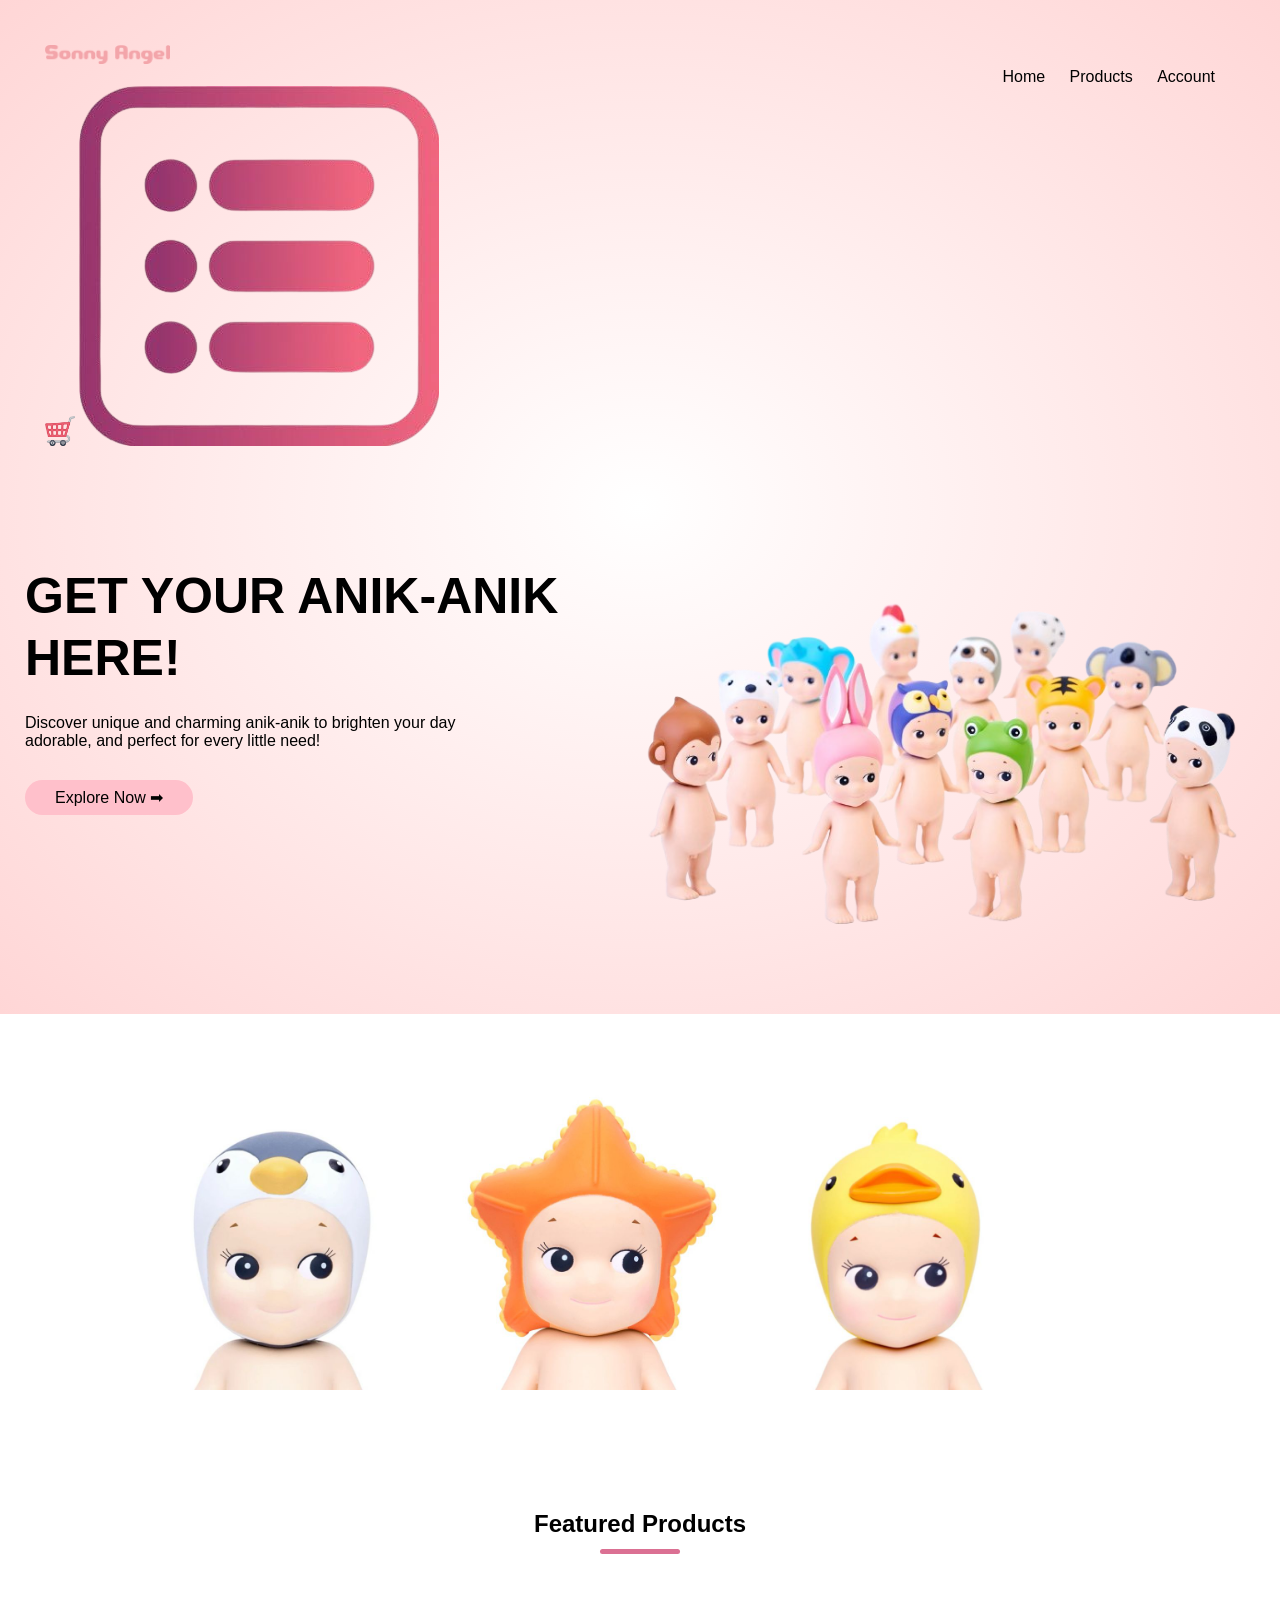
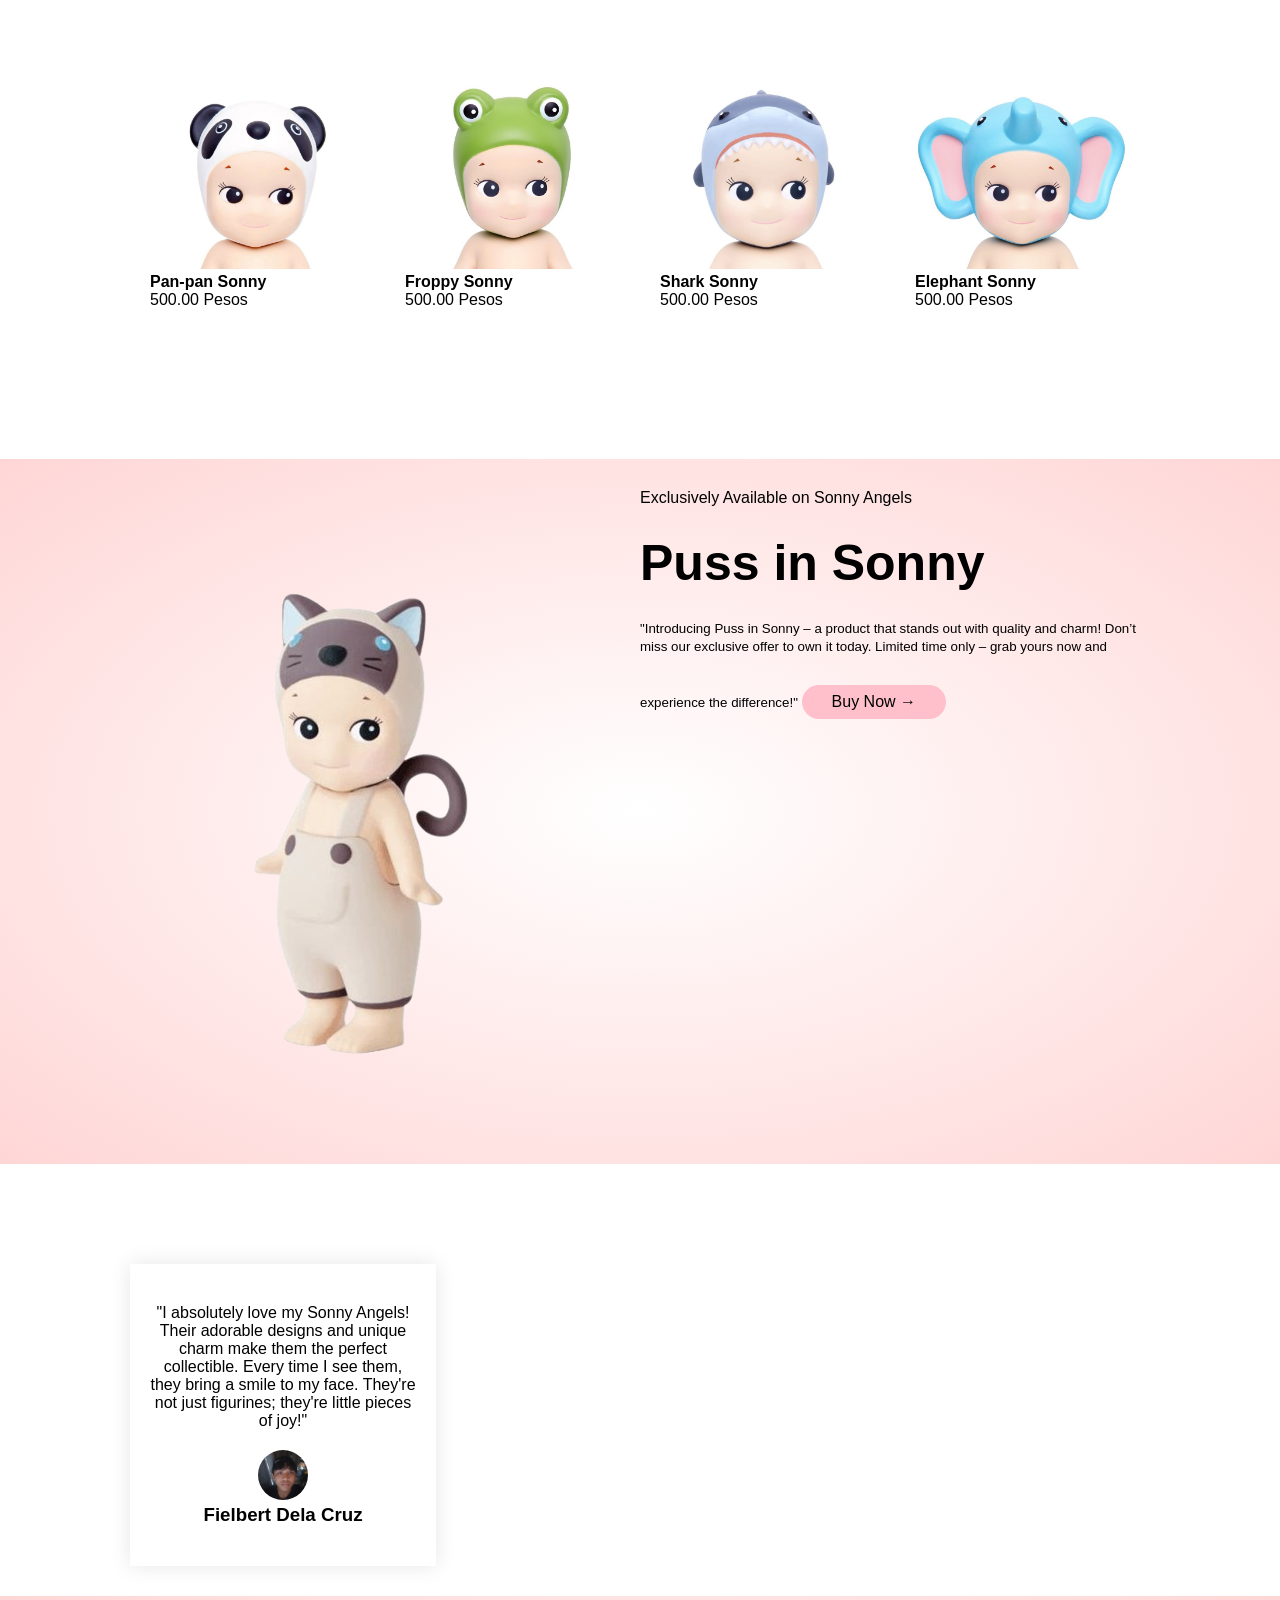
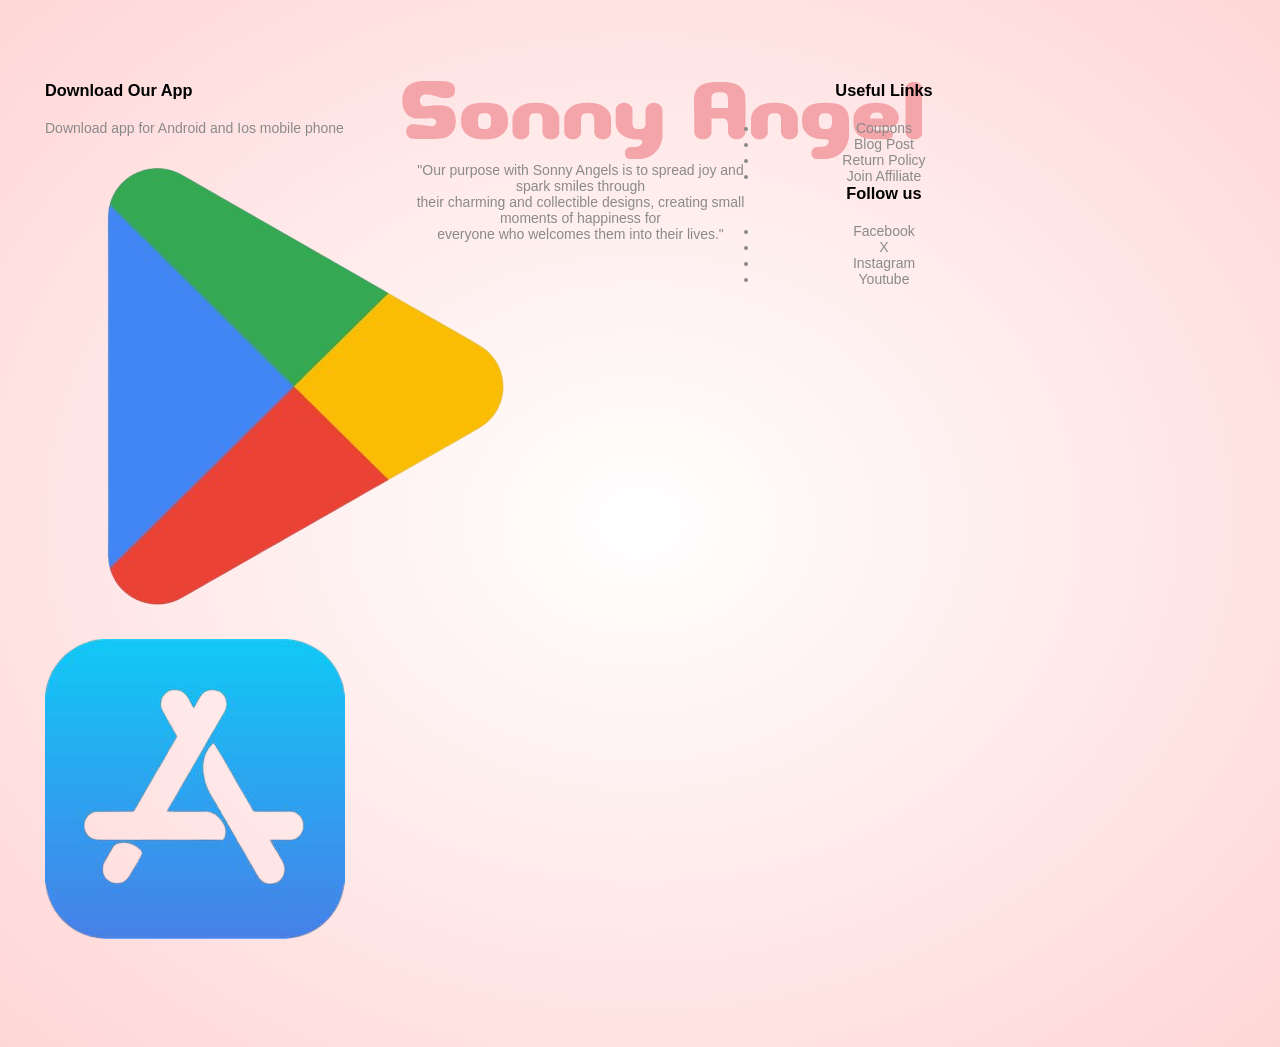
<file: DELA CRUZ/index.html>
<!DOCTYPE html>
<html lang="en">
    <head>
        <meta charset="UTF-8">
        <meta name="viewport" content="width"=device-width, initial scale="1.0">
        <title>Anik-anik </title>
        <link rel="stylesheet" href="style.css">
    </head>
    <body>
    <div class="header">

    
        <div class="container">
            <div class="navbar">
                <div class="logo">
                    <a href="index.html"><img src="IMAGES/logo1.png" width="125px"></a>
                </div>
                <nav>
                    <ul id="MenuItems">
                        <li><a href="index.html">Home</a></li>
                        <li><a href="product.html">Products</a></li>
                        <li><a href="account.html">Account</a></li>
                    </ul>
                </nav>
                <a href="cart.html"><img src="IMAGES/cart1.png" width="30px" height="30px"></a>
                <img src="IMAGES/menu-removebg-preview.png" class="menu-icon" onclick="menutoggle()">
            </div>
<div class="row">
    <div class="col-2">
<h1>GET YOUR ANIK-ANIK HERE!</h1>
<p>
    Discover unique and charming anik-anik to brighten your day <br> adorable, and perfect for every little need!
</p>
<a href="" class ="btn">Explore Now &#10145;</a>
    </div>
    <div class="col-2">
        <img src="IMAGES/sony-removebg-preview.png">
    </div>
</div>
  </div>
    </div>
    <!-------- featured categories -------->
    <div class="categories">
        <div class="small-container">
            <div class="row">
                <div class="col-3">
                    <img src="IMAGES/pengu.jpg">
                </div>
                <div class="col-3">
                    <img src="IMAGES/star.jpg" >
                </div>
                <div class="col-3">
                    <img src="IMAGES/bibe.jpg" >
                </div>
            </div>
        </div>
        
    </div>
 <!-------- featured products -------->
 <div class="small-container">
    <h2 class="title">Featured Products</h2>
    <div class="row">
        <div class="col-4">
            <a href="product-details.html"><img src="IMAGES/panda.jpg" > </a>
            <a href="product-details.html"><h4>Pan-pan Sonny</h4></a>
            <P>500.00 Pesos</P> 

        </div>
        <div class="col-4">
            <img src="IMAGES/kappa.jpg" >
            <h4>Froppy Sonny</h4>
            <P>500.00 Pesos</P> 

        </div>
        <div class="col-4">
            <img src="IMAGES/shark.jpg" >
            <h4>Shark Sonny</h4>
            <P>500.00 Pesos</P> 

        </div>
        <div class="col-4">
            <img src="IMAGES/elephant.jpg" >
            <h4>Elephant Sonny</h4>
            <P>500.00 Pesos</P> 

        </div>
    </div>

 </div>
 <!-------- offer -------->
 <div class="offer">
    <div class="small-container">
        <div class="row">
            <div class="col-2">
                <img src="IMAGES/puss-removebg-preview.png" class="offer-img" >
            </div>
            <div class="col-2">
                <p>Exclusively Available on Sonny Angels</p>
                <h1>Puss in Sonny </h1>
                <small>"Introducing Puss in Sonny – a product that stands out with quality and charm!
                    Don’t miss our exclusive offer to own it today. Limited time only – grab yours now and experience the difference!"
                </small>

                <a href="" class="btn">Buy Now &#8594;</a>
            </div>
            
        </div>
    </div>
 </div>

<!-------- testimonial -------->
<div class="testimonial">
<div class="small-container">
    <div class="row">
<div class="col-3">
    
    <p>
        "I absolutely love my Sonny Angels! Their adorable designs and unique
         charm make them the perfect collectible.
         Every time I see them, they bring a smile to my face.
         They're not just figurines; they're little pieces of joy!"
    </p>
    <img src="IMAGES/user.jpg" >
    <h3> Fielbert Dela Cruz</h3>
</div>
    </div>
</div>
</div>
<!-------- footer -------->
<div class="footer">
    <div class="container">
        <div class="row">
            <div class="footer-col-1">
                <h3>Download Our App</h3>
                <p>Download app for Android and Ios mobile phone</p>
                <div class="app-logo">
                    <img src="IMAGES/playstore.png">
                    <img src="IMAGES/appstore.png">
                </div>
            </div>
            <div class="footer-col-2">
               <img src="IMAGES/logo1.png" >
                <p>"Our purpose with Sonny Angels is to spread joy
                     and spark smiles through <br>
                     their charming and collectible designs,
                      creating small moments of happiness for <br>
                    everyone who welcomes them into their lives."</p>
            </div>
            <div class="footer-col-3">
                <h3>Useful Links</h3>
                <ul>
                    <li>Coupons</li>
                    <li>Blog Post</li>
                    <li> Return Policy</li>
                    <li>Join Affiliate</li>
                </ul>
                <div class="footer-col-4">
                <h3>Follow us</h3>
                <ul>
                    <li>Facebook</li>
                    <li>X</li>
                    <li> Instagram</li>
                    <li>Youtube</li>
                </ul>
            </div>
        </div>
        
        
    </div>
</div>
<!-------- js for toggle menu -------->

<script>
    var MenuItems = document.getElementById("MenuItems");

    MenuItems.style.maxHeight = "0px";

    function menutoggle(){
        if(MenuItems.style.maxHeight == "0px")
    {
        MenuItems.style.maxHeight = "200px";
    }
    else
    {
     MenuItems.style.maxHeight = "0px";
    }
    }
</script>
    </body>
</html>
</file>
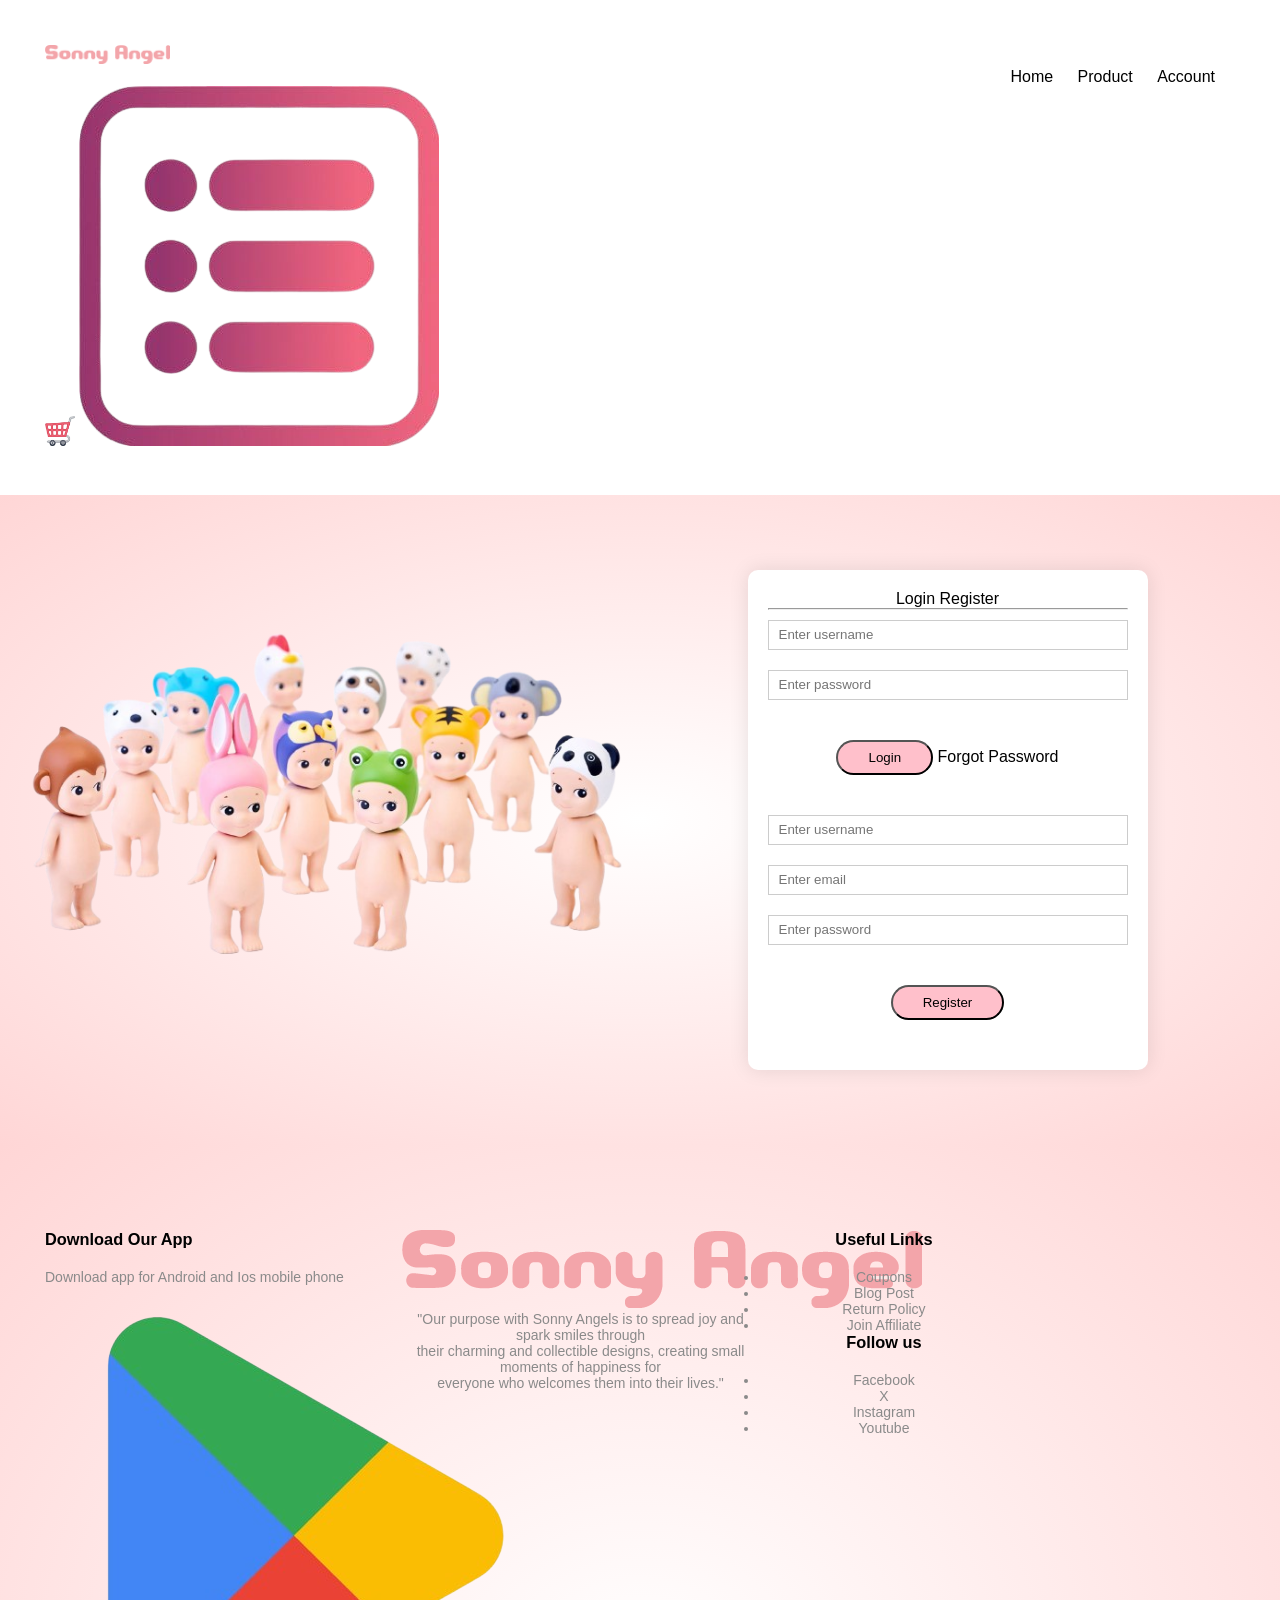
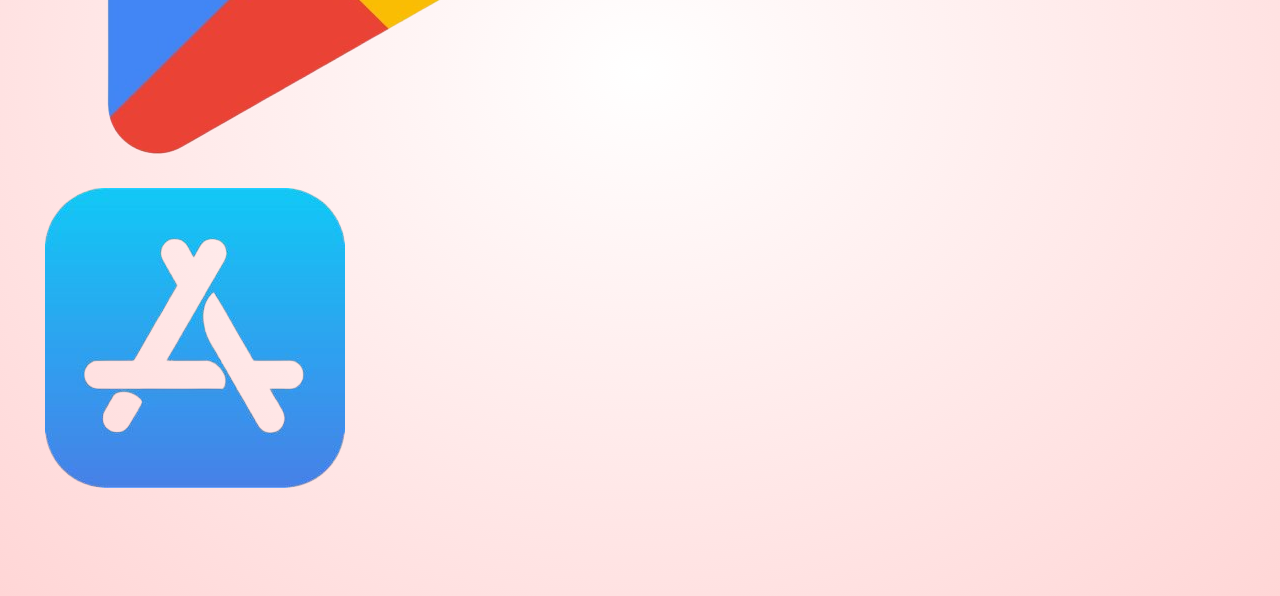
<file: DELA CRUZ/account.html>
<!DOCTYPE html>
<html lang="en">

<head>
    <meta charset="UTF-8">
    <meta name="viewport" content="width=device-width, initial-scale=1.0">
    <title>All Products - Anik-anik</title>
    <link rel="stylesheet" href="style.css">
</head>

<body>
    <div class="container">
        <div class="navbar">
            <div class="logo">
                <img src="IMAGES/logo1.png" width="125px">
            </div>
            <nav>
                <ul id="MenuItems">
                    <li><a href="index.html">Home</a></li>
                        <li><a href="product.html">Product</a></li>
                    <li><a href="account.html">Account</a></li>
                    
                </ul>
            </nav>
            <img src="IMAGES/cart1.png" width="30px" height="30px">
            <img src="IMAGES/menu-removebg-preview.png" class="menu-icon" onclick="menutoggle()">
        </div>

    </div>
    <!-- account page -->
    <div class="account-page">
        <div class="container">
            <div class="row">
                <div class="col-2">
                    <img src="IMAGES/sony-removebg-preview.png" width="100%">
                </div>
                <div class="col-2">
                    <div class="form-container">
                        <div class="form-btn">
                            <span onclick="login()">Login</span>
                            <span onclick="Register()">Register</span>
                            <hr id="Indicator">
                        </div>
                        <form id="LoginForm">
                            <input type="text" name="username" placeholder="Enter username" required>
                            <input type="password" name="password" placeholder="Enter password" required>
                            <button type="submit" class="btn">Login</button>
                            <a href="/forgot-password">Forgot Password</a>
                        </form>
                        <form id="RegForm">
                            <input type="text" name="username" placeholder="Enter username" required>
                            <input type="email" name="email" placeholder="Enter email" required>
                            <input type="password" name="password" placeholder="Enter password" required minlength="6">
                            <button type="submit" class="btn">Register</button>
                        </form>
                    </div>
                </div>
            </div>
        </div>
    </div>
    

    <!-------- footer -------->
    <div class="footer">
        <div class="container">
            <div class="row">
                <div class="footer-col-1">
                    <h3>Download Our App</h3>
                    <p>Download app for Android and Ios mobile phone</p>
                    <div class="app-logo">
                        <img src="IMAGES/playstore.png">
                        <img src="IMAGES/appstore.png">
                    </div>
                </div>
                <div class="footer-col-2">
                    <img src="IMAGES/logo1.png">
                    <p>"Our purpose with Sonny Angels is to spread joy
                        and spark smiles through <br>
                        their charming and collectible designs,
                        creating small moments of happiness for <br>
                        everyone who welcomes them into their lives."</p>
                </div>
                <div class="footer-col-3">
                    <h3>Useful Links</h3>
                    <ul>
                        <li>Coupons</li>
                        <li>Blog Post</li>
                        <li> Return Policy</li>
                        <li>Join Affiliate</li>
                    </ul>
                    <div class="footer-col-4">
                        <h3>Follow us</h3>
                        <ul>
                            <li>Facebook</li>
                            <li>X</li>
                            <li> Instagram</li>
                            <li>Youtube</li>
                        </ul>
                    </div>
                </div>


            </div>
        </div>
        <!-------- js for toggle menu -------->

        <script>
            var MenuItems = document.getElementById("MenuItems");

            MenuItems.style.maxHeight = "0px";

            function menutoggle() {
                if (MenuItems.style.maxHeight == "0px") {
                    MenuItems.style.maxHeight = "200px";
                }
                else {
                    MenuItems.style.maxHeight = "0px";
                }
            }


        </script>

        <!-- js for toggle form -->
<script>
        let loginForm = document.getElementById('LoginForm');
let regForm = document.getElementById('RegForm');
let indicator = document.getElementById('Indicator');

function login() {
    loginForm.style.display = "block";
    regForm.style.display = "none";
    indicator.style.transform = "translateX(0px)";
}

function Register() {
    loginForm.style.display = "none";
    regForm.style.display = "block";
    indicator.style.transform = "translateX(100px)";
}
</script>
</body>

</html>
</file>
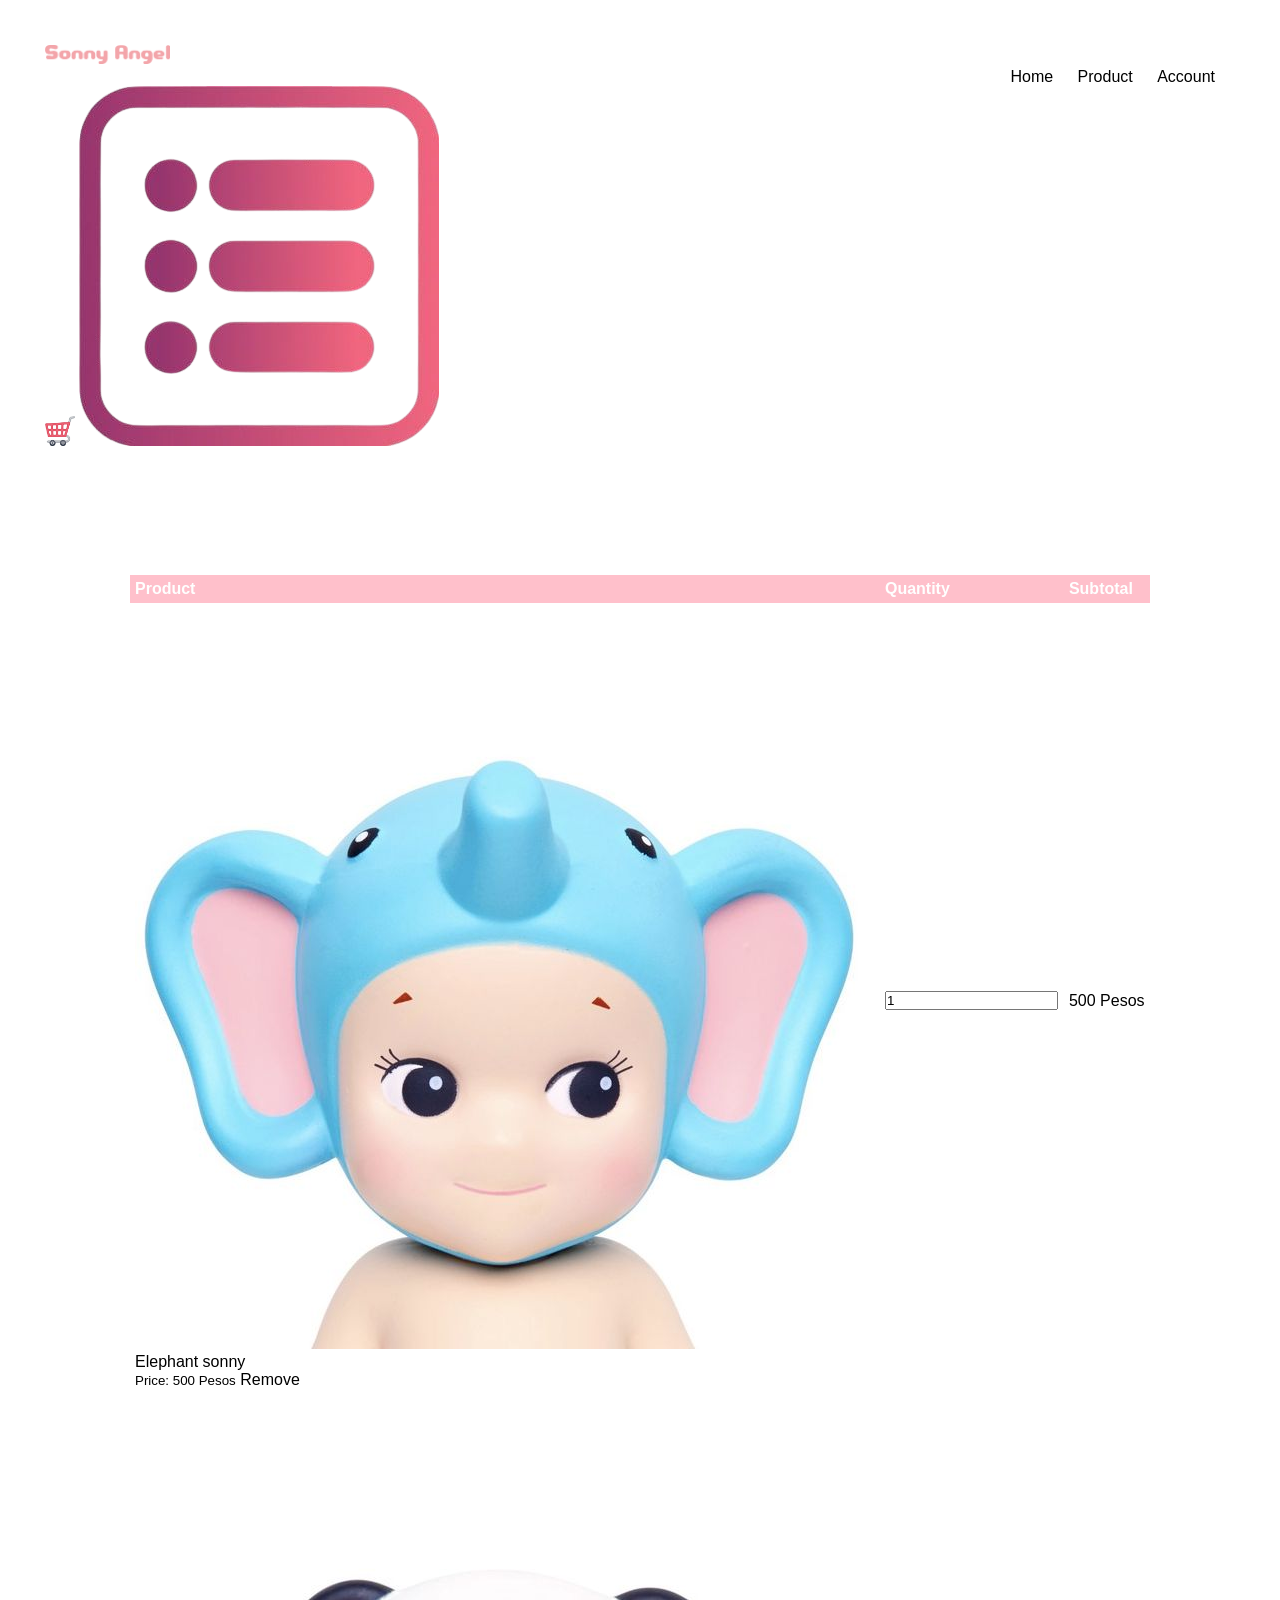
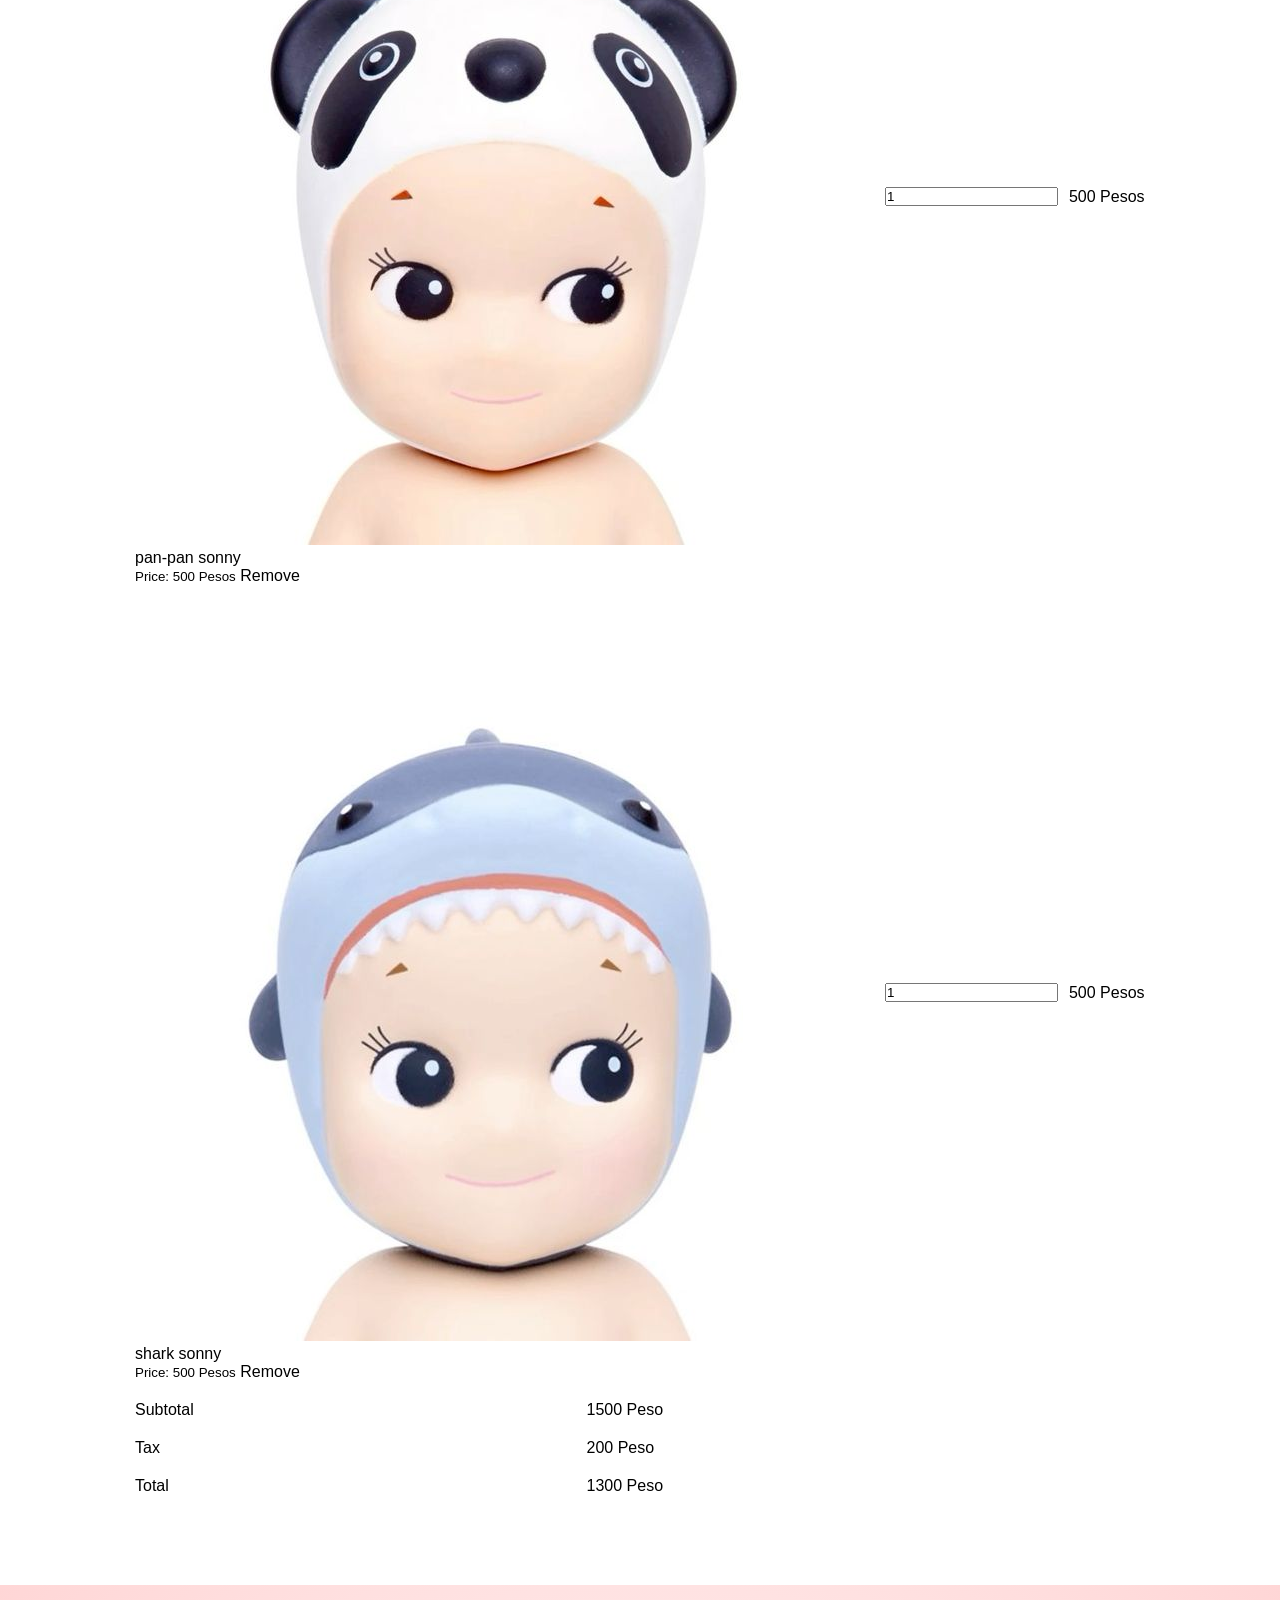
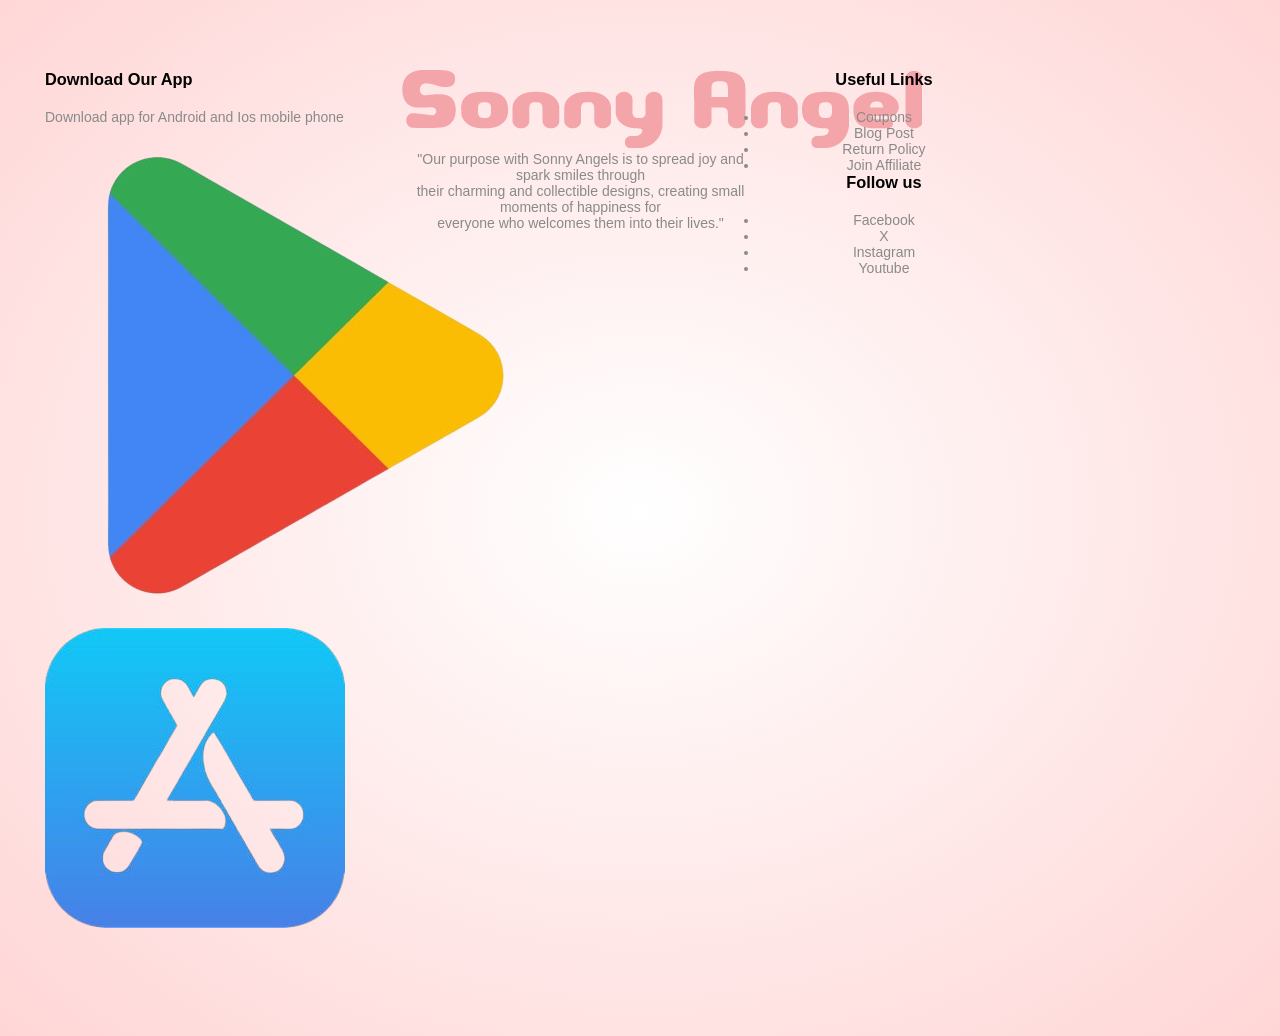
<file: DELA CRUZ/cart.html>
<!DOCTYPE html>
<html lang="en">

<head>
    <meta charset="UTF-8">
    <meta name="viewport" content="width=device-width, initial-scale=1.0">
    <title>All Products - Anik-anik</title>
    <link rel="stylesheet" href="style.css">
</head>

<body>
    <div class="container">
        <div class="navbar">
            <div class="logo">
                <img src="IMAGES/logo1.png" width="125px">
            </div>
            <nav>
                <ul id="MenuItems">
                    <li><a href="index.html">Home</a></li>
                    <li><a href="product.html">Product</a></li>
                <li><a href="account.html">Account</a></li>
                </ul>
            </nav>
            <img src="IMAGES/cart1.png" width="30px" height="30px">
            <img src="IMAGES/menu-removebg-preview.png" class="menu-icon" onclick="menutoggle()">
        </div>

    </div>

    <!-------- cart item details -------->
    <div class="small-container cart-page">
        <table>
            <tr>
                <th>Product</th>
                <th>Quantity</th>
                <th>Subtotal</th>
            </tr>
            <tr>
                <td>
                    <div class="cart-info">
                        <img src="IMAGES/elephant.jpg">
                        <div>
                            <p>Elephant sonny</p>
                            <small>Price: 500 Pesos</small>
                            <a href="">Remove</a>
                            <br>
                        </div>
                    </div>
                </td>
                <td><input type="number" value="1"></td>
                <td>500 Pesos</td>
            </tr>
             <tr>
                <td>
                    <div class="cart-info">
                        <img src="IMAGES/panda.jpg">
                        <div>
                            <p>pan-pan sonny</p>
                            <small>Price: 500 Pesos</small>
                            <a href="">Remove</a>
                            <br>
                        </div>
                    </div>
                </td>
                <td><input type="number" value="1"></td>
                <td>500 Pesos</td>
            </tr>
                <td>
                    <div class="cart-info">
                        <img src="IMAGES/shark.jpg">
                        <div>
                            <p>shark sonny</p>
                            <small>Price: 500 Pesos</small>
                            <a href="">Remove</a>
                            <br>
                        </div>
                    </div>
                </td>
                <td><input type="number" value="1"></td>
                <td>500 Pesos</td>
            </tr>
        </table>
    <div class="total-price">
        <table>
            <tr>
                <td>Subtotal</td>
                <td>1500 Peso</td>
            </tr><tr>
                <td>Tax</td>
                <td>200 Peso</td>
            </tr><tr>
                <td>Total</td>
                <td>1300 Peso</td>
            </tr>
        </table>
    </div>



    </div>

    <!-------- footer -------->
    <div class="footer">
        <div class="container">
            <div class="row">
                <div class="footer-col-1">
                    <h3>Download Our App</h3>
                    <p>Download app for Android and Ios mobile phone</p>
                    <div class="app-logo">
                        <img src="IMAGES/playstore.png">
                        <img src="IMAGES/appstore.png">
                    </div>
                </div>
                <div class="footer-col-2">
                    <img src="IMAGES/logo1.png">
                    <p>"Our purpose with Sonny Angels is to spread joy
                        and spark smiles through <br>
                        their charming and collectible designs,
                        creating small moments of happiness for <br>
                        everyone who welcomes them into their lives."</p>
                </div>
                <div class="footer-col-3">
                    <h3>Useful Links</h3>
                    <ul>
                        <li>Coupons</li>
                        <li>Blog Post</li>
                        <li> Return Policy</li>
                        <li>Join Affiliate</li>
                    </ul>
                    <div class="footer-col-4">
                        <h3>Follow us</h3>
                        <ul>
                            <li>Facebook</li>
                            <li>X</li>
                            <li> Instagram</li>
                            <li>Youtube</li>
                        </ul>
                    </div>
                </div>


            </div>
        </div>
        <!-------- js for toggle menu -------->

        <script>
            var MenuItems = document.getElementById("MenuItems");

            MenuItems.style.maxHeight = "0px";

            function menutoggle() {
                if (MenuItems.style.maxHeight == "0px") {
                    MenuItems.style.maxHeight = "200px";
                }
                else {
                    MenuItems.style.maxHeight = "0px";
                }
            }


        </script>
</body>

</html>
</file>
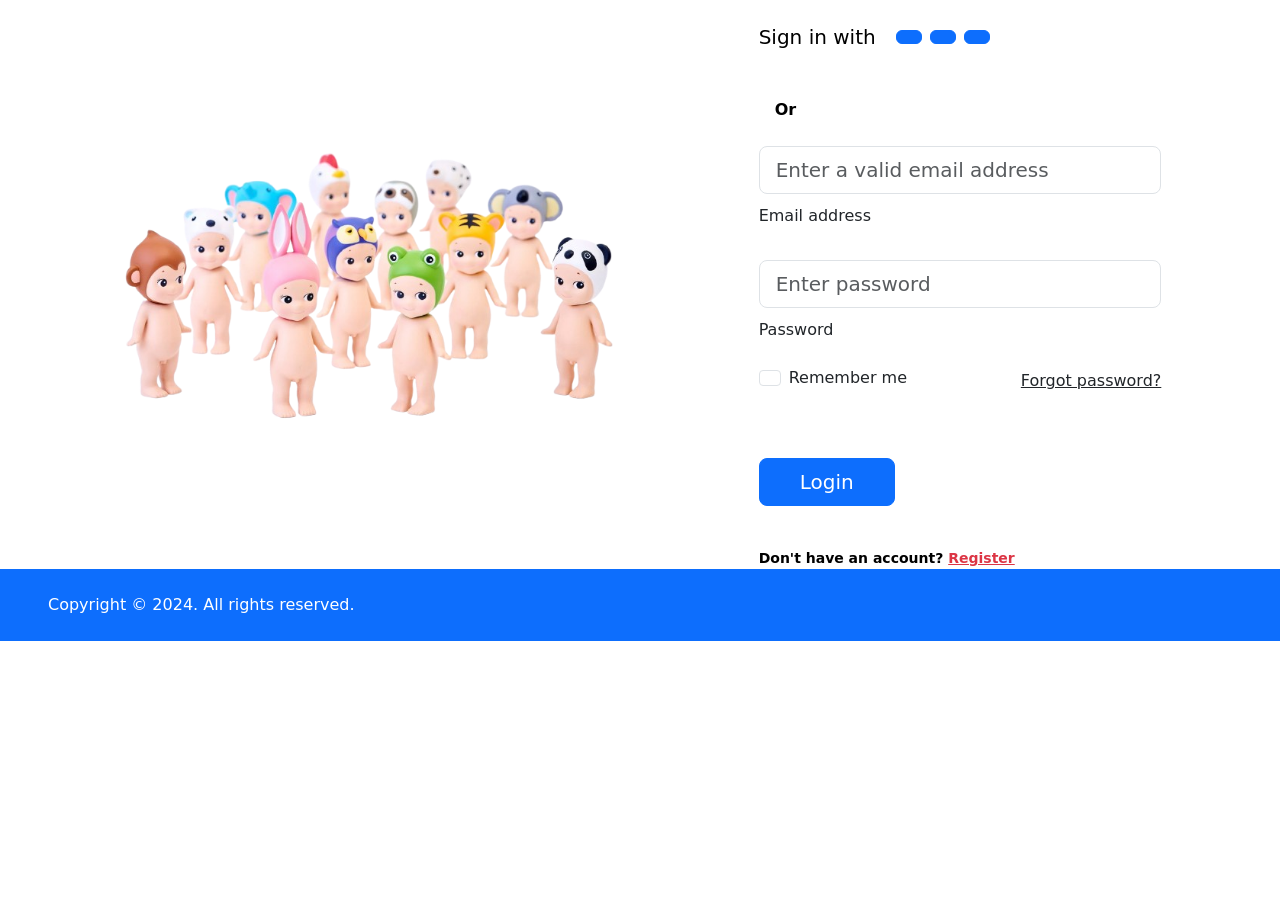
<file: DELA CRUZ/login.html>
<!DOCTYPE html>
<html lang="en">

<head>
    <meta charset="UTF-8">
    <meta name="viewport" content="width=device-width, initial-scale=1.0">
    <title>Login</title>
    <link rel="stylesheet" href="style.css">
    <link href="https://cdn.jsdelivr.net/npm/bootstrap@5.3.3/dist/css/bootstrap.min.css" rel="stylesheet"
        integrity="sha384-QWTKZyjpPEjISv5WaRU9OFeRpo6YctnYmDr5pNlyT2bRjXh0JMhjY6hW+ALEwIH" crossorigin="anonymous">
    <link rel="stylesheet" href="https://cdn.jsdelivr.net/npm/bootstrap-icons@1.11.3/font/bootstrap-icons.min.css">
    <script src="https://cdn.jsdelivr.net/npm/bootstrap@5.3.3/dist/js/bootstrap.bundle.min.js"
        integrity="sha384-YvpcrYf0tY3lHB60NNkmXc5s9fDVZLESaAA55NDzOxhy9GkcIdslK1eN7N6jIeHz"
        crossorigin="anonymous"></script>
</head>

<body>
    <section class="vh-100">
        <div class="container-fluid h-custom">
            <div class="row d-flex justify-content-center align-items-center h-100">
                <div class="col-md-9 col-lg-6 col-xl-5">
                    <img src="IMAGES/sony-removebg-preview.png"
                        class="img-fluid" alt="Sample image">
                </div>
                <div class="col-md-8 col-lg-6 col-xl-4 offset-xl-1">
                    <form>
                        <div class="d-flex flex-row align-items-center justify-content-center justify-content-lg-start">
                            <p class="lead fw-normal mb-0 me-3">Sign in with</p>
                            <button type="button" data-mdb-button-init data-mdb-ripple-init
                                class="btn btn-primary btn-floating mx-1">
                                <i class="fab fa-facebook-f"></i>
                            </button>

                            <button type="button" data-mdb-button-init data-mdb-ripple-init
                                class="btn btn-primary btn-floating mx-1">
                                <i class="fab fa-twitter"></i>
                            </button>

                            <button type="button" data-mdb-button-init data-mdb-ripple-init
                                class="btn btn-primary btn-floating mx-1">
                                <i class="fab fa-linkedin-in"></i>
                            </button>
                        </div>

                        <div class="divider d-flex align-items-center my-4">
                            <p class="text-center fw-bold mx-3 mb-0">Or</p>
                        </div>

                        <!-- Email input -->
                        <div data-mdb-input-init class="form-outline mb-4">
                            <input type="email" id="form3Example3" class="form-control form-control-lg"
                                placeholder="Enter a valid email address" />
                            <label class="form-label" for="form3Example3">Email address</label>
                        </div>

                        <!-- Password input -->
                        <div data-mdb-input-init class="form-outline mb-3">
                            <input type="password" id="form3Example4" class="form-control form-control-lg"
                                placeholder="Enter password" />
                            <label class="form-label" for="form3Example4">Password</label>
                        </div>

                        <div class="d-flex justify-content-between align-items-center">
                            <!-- Checkbox -->
                            <div class="form-check mb-0">
                                <input class="form-check-input me-2" type="checkbox" value="" id="form2Example3" />
                                <label class="form-check-label" for="form2Example3">
                                    Remember me
                                </label>
                            </div>
                            <a href="#!" class="text-body">Forgot password?</a>
                        </div>

                        <div class="text-center text-lg-start mt-4 pt-2">
                            <button type="button" data-mdb-button-init data-mdb-ripple-init
                                class="btn btn-primary btn-lg"
                                style="padding-left: 2.5rem; padding-right: 2.5rem;">Login</button>
                            <p class="small fw-bold mt-2 pt-1 mb-0">Don't have an account? <a href="#!"
                                    class="link-danger">Register</a></p>
                        </div>

                    </form>
                </div>
            </div>
        </div>
        <div
            class="d-flex flex-column flex-md-row text-center text-md-start justify-content-between py-4 px-4 px-xl-5 bg-primary">
            <!-- Copyright -->
            <div class="text-white mb-3 mb-md-0">
                Copyright © 2024. All rights reserved.
            </div>
            <!-- Copyright -->

            <!-- Right -->
            <div>
                <a href="#!" class="text-white me-4">
                    <i class="fab fa-facebook-f"></i>
                </a>
                <a href="#!" class="text-white me-4">
                    <i class="fab fa-twitter"></i>
                </a>
                <a href="#!" class="text-white me-4">
                    <i class="fab fa-google"></i>
                </a>
                <a href="#!" class="text-white">
                    <i class="fab fa-linkedin-in"></i>
                </a>
            </div>
            <!-- Right -->
        </div>
    </section>
</body>

</html>
</file>
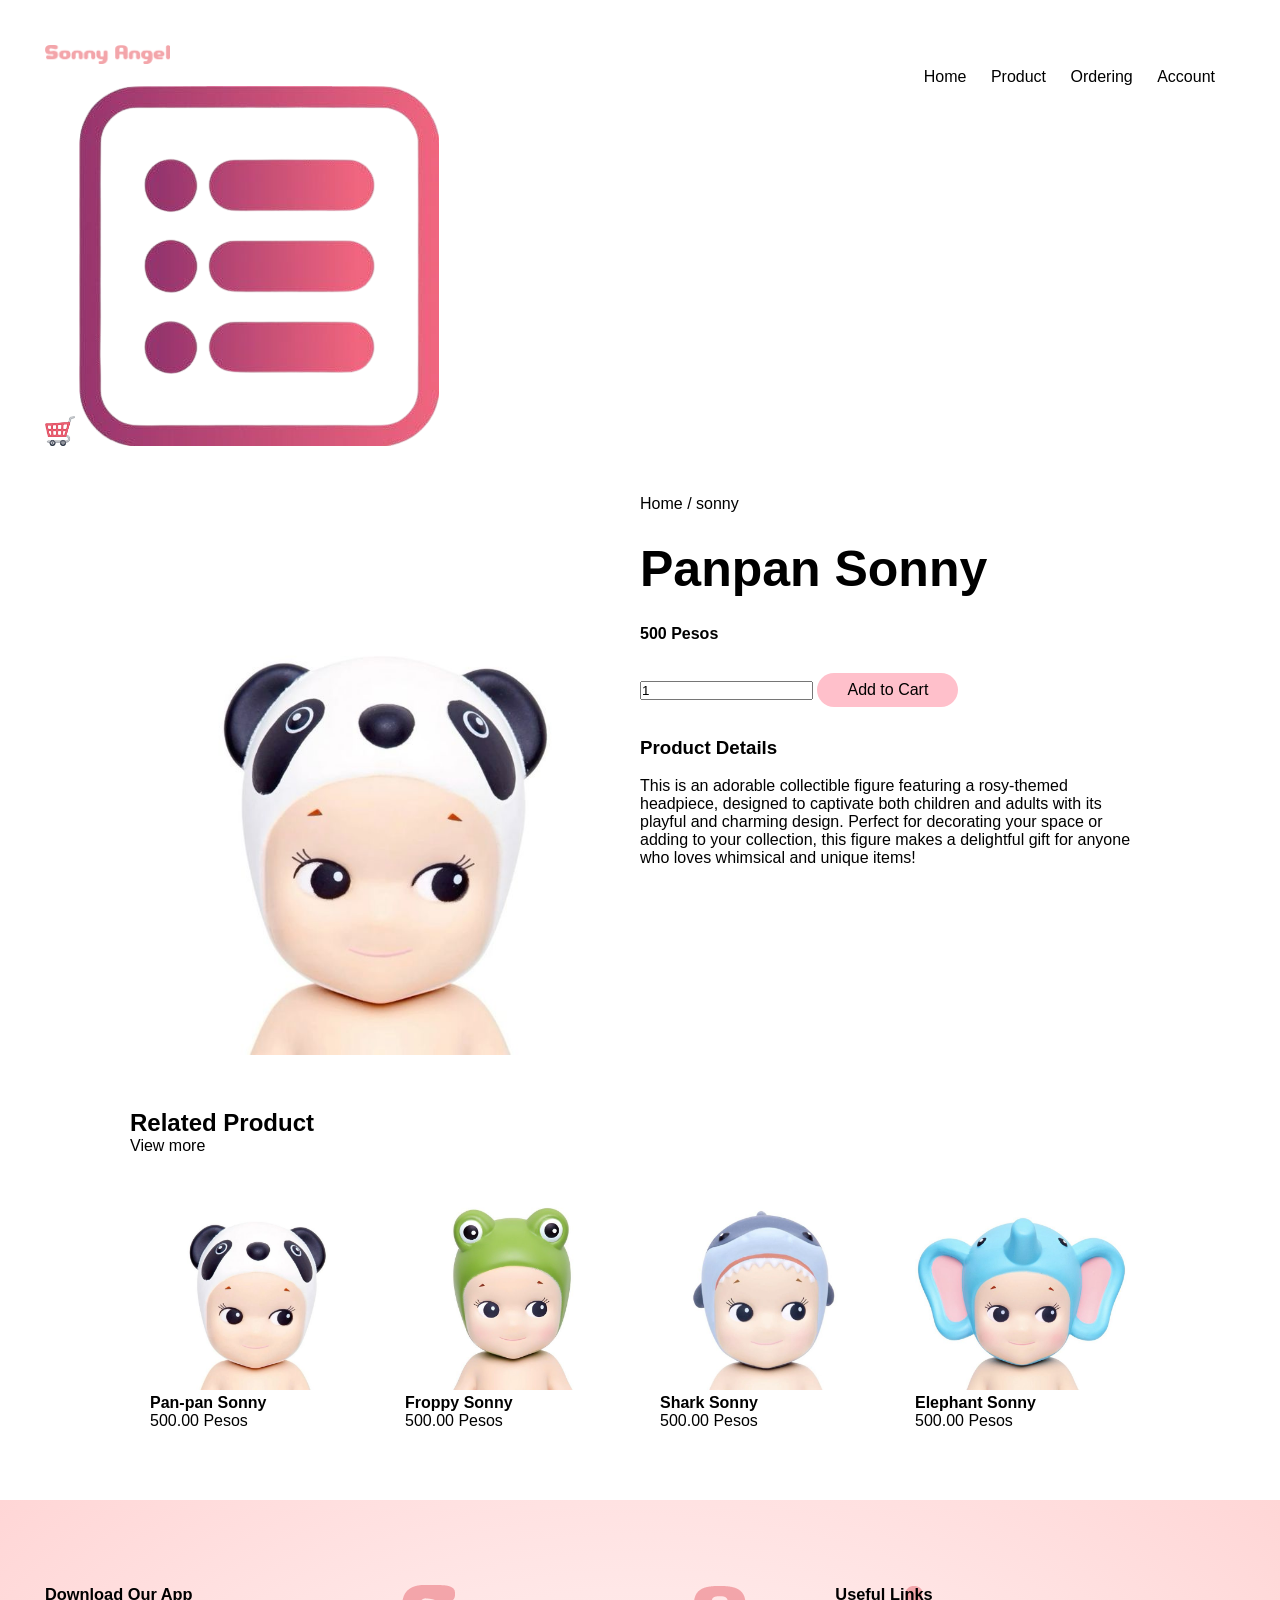
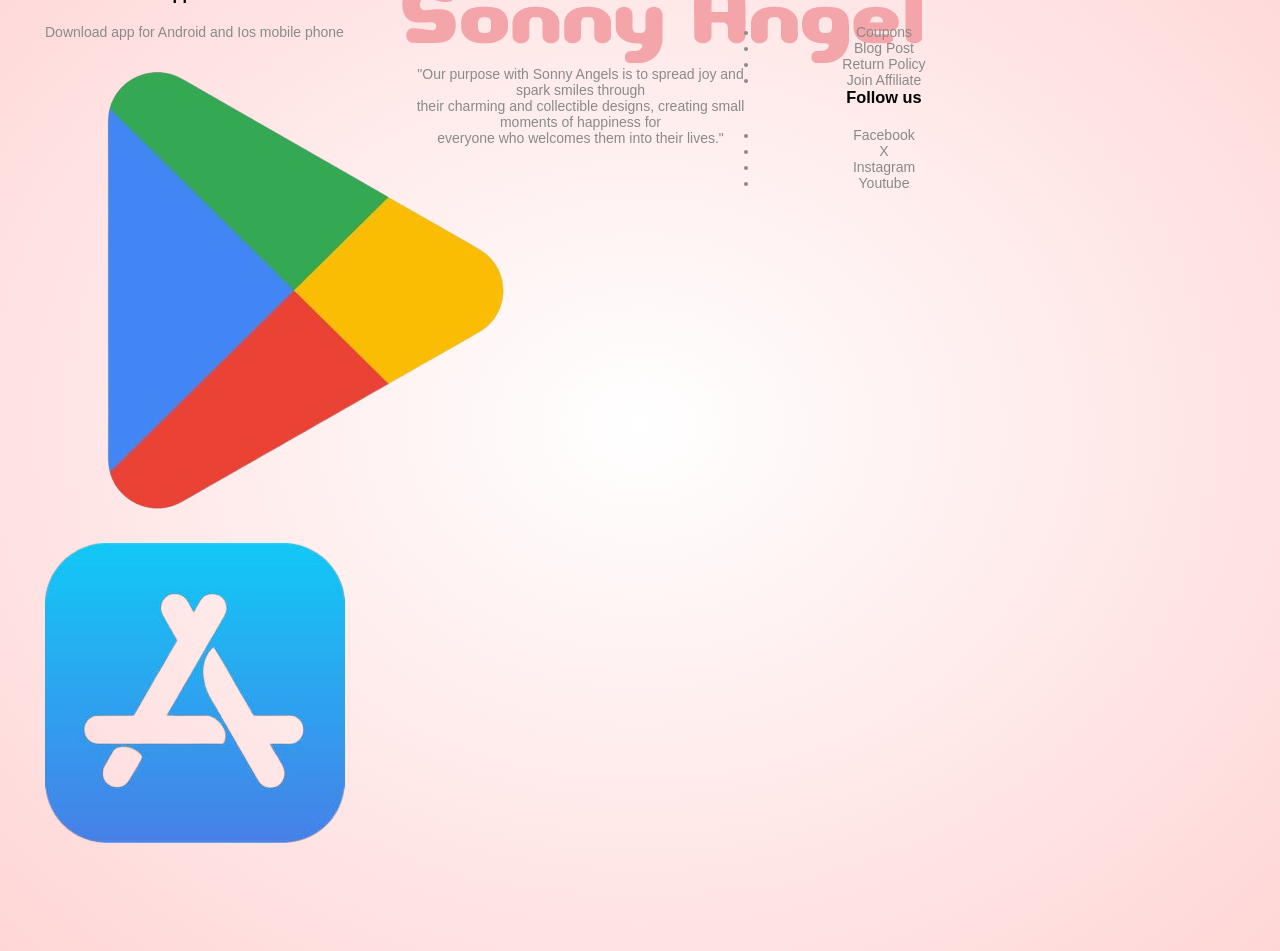
<file: DELA CRUZ/product-details.html>
<!DOCTYPE html>
<html lang="en">
    <head>
        <meta charset="UTF-8">
        <meta name="viewport" content="width"=device-width, initial scale="1.0">
        <title>All Products - Anik-anik </title>
        <link rel="stylesheet" href="style.css">
    </head>
    <body>
    

    
        <div class="container">
            <div class="navbar">
                <div class="logo">
                    <img src="IMAGES/logo1.png" width="125px">
                </div>
                <nav>
                    <ul id="MenuItems">
                        <li><a href="index.html">Home</a></li>
                        <li><a href="product.html">Product</a></li>
                        <li><a href="">Ordering</a></li>
                        <li><a href="account.html">Account</a></li>
                    </ul>
                </nav>
                <img src="IMAGES/cart1.png" width="30px" height="30px">
                <img src="IMAGES/menu-removebg-preview.png" class="menu-icon" onclick="menutoggle()">
            </div>

  </div>
  <!-------- single product details -------->

  <div class="small-container">
    <div class="row">
        <div class="col-2">
            <img src="IMAGES/panda.jpg" width="100%">

            
        </div>
        <div class="col-2">
    <p> Home / sonny</p>
    <h1>Panpan Sonny</h1>
    <h4>500 Pesos</h4>
    <input type="number" value="1">
    <a href="" class="btn">Add to Cart</a>
    <h3>Product Details</h3>
    <br>
    <p>This is an adorable collectible figure featuring a rosy-themed headpiece,
     designed to captivate both children and adults with its playful
      and charming design. 
     Perfect for decorating your space or adding to your 
     collection, this figure makes a delightful gift 
    for anyone who loves whimsical and unique items!</p>
        </div>
    </div>
  </div>
<!-------- title -------->
<div class="small-container">
    <div class="row row-2">
        <h2>Related Product</h2>
        <p>View more</p>
    </div>
</div>

<!-------- product -------->
    </div>
 <div class="small-container">
    
    
    <div class="row">
        <div class="col-4">
            <img src="IMAGES/panda.jpg" >
            <h4>Pan-pan Sonny</h4>
            <P>500.00 Pesos</P> 

        </div>
        <div class="col-4">
            <img src="IMAGES/kappa.jpg" >
            <h4>Froppy Sonny</h4>
            <P>500.00 Pesos</P> 

        </div>
        <div class="col-4">
            <img src="IMAGES/shark.jpg" >
            <h4>Shark Sonny</h4>
            <P>500.00 Pesos</P> 

        </div>
        <div class="col-4">
            <img src="IMAGES/elephant.jpg" >
            <h4>Elephant Sonny</h4>
            <P>500.00 Pesos</P> 

        </div>
        
    </div>

 </div>
 


<!-------- footer -------->
<div class="footer">
    <div class="container">
        <div class="row">
            <div class="footer-col-1">
                <h3>Download Our App</h3>
                <p>Download app for Android and Ios mobile phone</p>
                <div class="app-logo">
                    <img src="IMAGES/playstore.png">
                    <img src="IMAGES/appstore.png">
                </div>
            </div>
            <div class="footer-col-2">
               <img src="IMAGES/logo1.png" >
                <p>"Our purpose with Sonny Angels is to spread joy
                     and spark smiles through <br>
                     their charming and collectible designs,
                      creating small moments of happiness for <br>
                    everyone who welcomes them into their lives."</p>
            </div>
            <div class="footer-col-3">
                <h3>Useful Links</h3>
                <ul>
                    <li>Coupons</li>
                    <li>Blog Post</li>
                    <li> Return Policy</li>
                    <li>Join Affiliate</li>
                </ul>
                <div class="footer-col-4">
                <h3>Follow us</h3>
                <ul>
                    <li>Facebook</li>
                    <li>X</li>
                    <li> Instagram</li>
                    <li>Youtube</li>
                </ul>
            </div>
        </div>
        
        
    </div>
</div>
<!-------- js for toggle menu -------->

<script>
    var MenuItems = document.getElementById("MenuItems");

    MenuItems.style.maxHeight = "0px";

    function menutoggle(){
        if(MenuItems.style.maxHeight == "0px")
    {
        MenuItems.style.maxHeight = "200px";
    }
    else
    {
     MenuItems.style.maxHeight = "0px";
    }
    }
</script>
    </body>
</html>
</file>
<file: DELA CRUZ/style.css>
*{
    margin: 0;
    padding: 0;
    box-sizing: border-box;
}

body{
    font-family: "Poppins", sans-serif;
    overflow-x: hidden;
}

/* NAVBAR */
.navbar{
    padding: 20px;
}

/* NAVIGATION */
nav{
    text-align: right;
}
nav ul{
    display: inline-block;
    list-style-type: none;
}
nav ul li{
    display: inline-block;
    margin-right: 20px;
}

/* LINKS */
a{
    text-decoration: none;
    color: black;
}
p{
    color: black;
}

/* CONTAINER */
.container{
    max-width: 1300px;
    margin: auto;
    padding: 25px;
}

/* ROW using FLOAT instead of FLEX */
.row::after{
    content: "";
    display: block;
    clear: both;
}

/* COLUMN 2 */
.col-2{
    float: left;
    width: 50%;
    min-width: 300px;
}

.col-2 img{
    max-width: 100%;
    padding: 50px 0;
}

.col-2 h1{
    font-size: 50px;
    line-height: 62px;
    margin: 25px 0;
}

/* BUTTON */
.btn{
    display: inline-block;
    background: pink;
    color: black;
    padding: 8px 30px;
    margin: 30px 0;
    border-radius: 30px;
    transition: background 0.5s;
}
.btn:hover{
    background: white;
}

/* HEADER */
.header{
    background: radial-gradient(#fff,#ffd6d6);
}
.header .row{
    margin-top: 70px;
}

/* CATEGORIES */
.categories{
    margin: 70px 0;
}

/* COLUMN 3 */
.col-3{
    float: left;
    width: 30%;
    min-width: 250px;
    margin-bottom: 30px;
}
.col-3 img{
    width: 100%;
}

/* SMALL CONTAINER */
.small-container{
    max-width: 1080px;
    margin: auto;
    padding: 0 30px;
}

/* COLUMN 4 */
.col-4{
    float: left;
    width: 25%;
    padding: 20px;
    min-width: 200px;
    margin-bottom: 50px;
    transition: transform 0.5s;
}
.col-4 img{
    width: 100%;
}
.col-4:hover{
    transform: translateY(-5px);
}

/* TITLE */
.title{
    text-align: center;
    margin: 0 auto 80px;
    position: relative;
    line-height: 60px;
}
.title::after{
    content: '';
    background: palevioletred;
    width: 80px;
    height: 5px;
    border-radius: 5px;
    position: absolute;
    bottom: 0;
    left: 50%;
    transform: translateX(-50%);
}

/* OFFER */
.offer{
    background: radial-gradient(#fff,#ffd6d6);
    margin-top: 80px;
    padding: 30px 0;
}

/* TESTIMONIAL */
.testimonial{
    padding-top: 100px;
}
.testimonial .col-3{
    text-align: center;
    padding: 40px 20px;
    box-shadow: 0 0 20px rgba(0,0,0,0.1);
    cursor: pointer;
}
.testimonial .col-3 img{
    width: 50px;
    margin-top: 20px;
    border-radius: 50%;
}

/* FOOTER */
.footer{
    background: radial-gradient(#fff,#ffd6d6);
    color: #8a8a8a;
    font-size: 14px;
    padding: 60px 20px;
}
.footer p{
    color: #8a8a8a;
}
.footer h3{
    color: black;
    margin-bottom: 20px;
}

/* FOOTER COLUMNS */
.footer-col-1,
.footer-col-2,
.footer-col-3,
.footer-col-4{
    float: left;
    min-width: 250px;
    margin-bottom: 20px;
}

.footer-col-1{ width: 30%; }
.footer-col-2{ width: 30%; text-align: center; }
.footer-col-3,
.footer-col-4{ width: 20%; text-align: center; }

/* CLEARFIX FOR FOOTER */
.footer::after{
    content: "";
    display: block;
    clear: both;
}

/* TABLE CART (no flex used) */
.cart-page{
    margin: 80px auto;
}
table{
    width: 100%;
    border-collapse: collapse;
}
th{
    text-align: left;
    padding: 5px;
    color: white;
    background-color: pink;
}
td{
    padding: 10px 5px;
}

/* ACCOUNT PAGE */
.account-page{
    padding: 50px 0;
    background: radial-gradient(#fff,#ffd6d6);
}
.form-container{
    background: white;
    max-width: 400px;
    margin: auto;
    padding: 20px;
    text-align: center;
    box-shadow: 0 0 20px rgba(0,0,0,0.1);
    border-radius: 10px;
}
form input{
    width: 100%;
    height: 30px;
    margin: 10px 0;
    padding: 0 10px;
    border: 1px solid #ccc;
}
</file>
